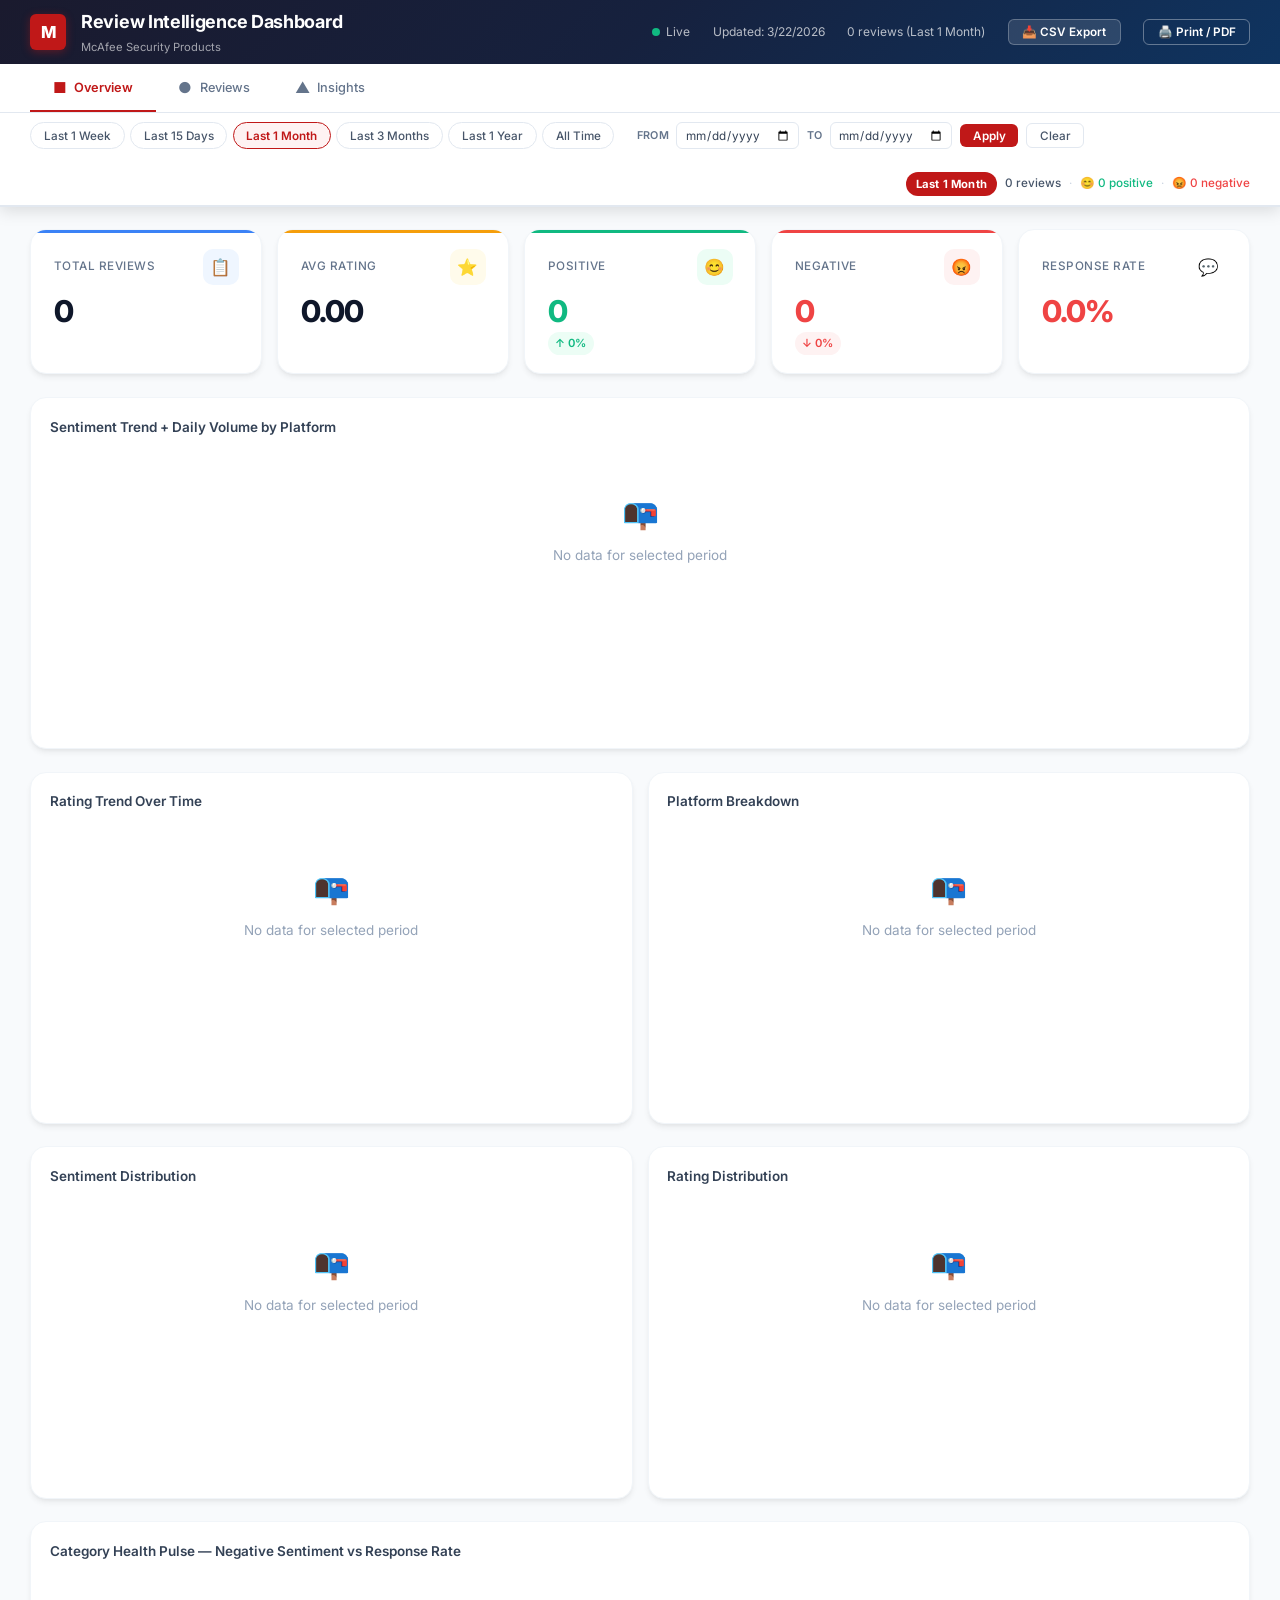
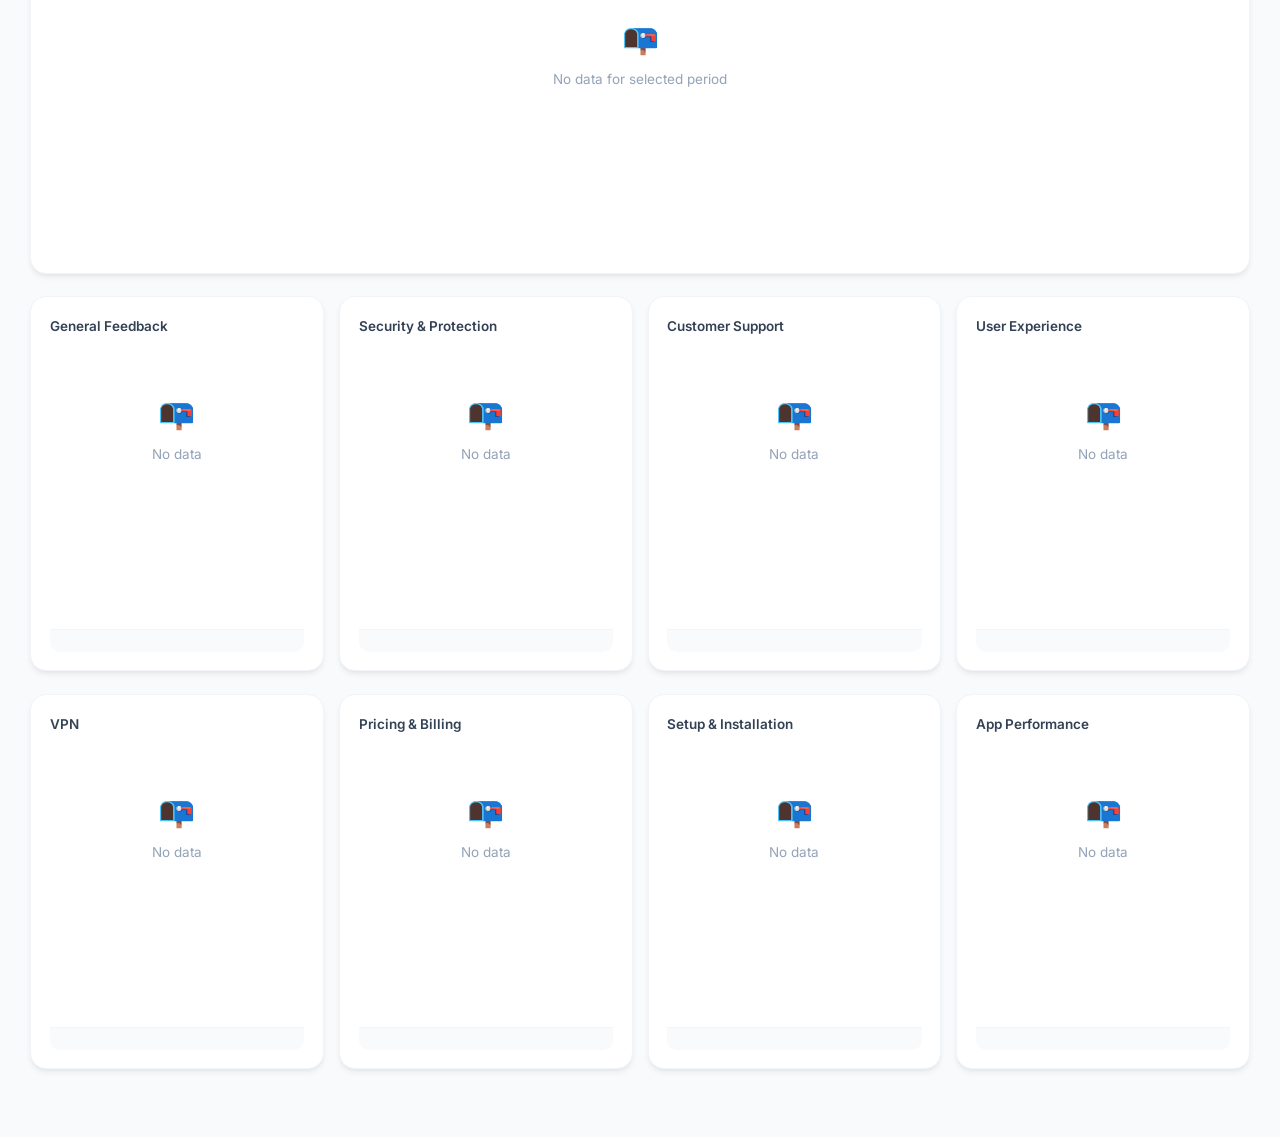
<file: docs/index.html>
<!DOCTYPE html>
<html lang="en">
<head>
  <meta charset="UTF-8">
  <meta name="viewport" content="width=device-width, initial-scale=1.0">
  <title>McAfee Review Intelligence Dashboard</title>
  <link rel="preconnect" href="https://fonts.googleapis.com">
  <link rel="preconnect" href="https://fonts.gstatic.com" crossorigin>
  <link href="https://fonts.googleapis.com/css2?family=Inter:wght@400;500;600;700;800&display=swap" rel="stylesheet">
  <link rel="stylesheet" href="assets/style.css">
  <script src="https://cdn.plot.ly/plotly-2.27.0.min.js"></script>
</head>
<body>

  <!-- ============ Sticky Top Bar (header + nav + date filter) ============ -->
  <div class="sticky-top-bar">

  <!-- ============ Header ============ -->
  <header class="header" role="banner">
    <div class="header-brand">
      <div class="header-logo" aria-hidden="true">M</div>
      <div>
        <div class="header-title">Review Intelligence Dashboard</div>
        <div class="header-subtitle">McAfee Security Products</div>
      </div>
    </div>
    <div class="header-meta" role="status" aria-live="polite">
      <div class="header-meta-item">
        <span class="live-dot" aria-hidden="true"></span>
        <span>Live</span>
      </div>
      <div class="header-meta-item" id="last-updated" aria-label="Last updated time"></div>
      <div class="header-meta-item" id="total-reviews-meta" aria-label="Total reviews count"></div>
      <button id="export-csv-btn" class="header-btn" aria-label="Export reviews to CSV">
        📥 CSV Export
      </button>
      <button id="export-print-btn" class="header-btn header-btn-outline" aria-label="Print or save as PDF">
        🖨️ Print / PDF
      </button>
    </div>
  </header>

  <!-- ============ Navigation ============ -->
  <nav class="nav-tabs" id="nav-tabs" role="tablist" aria-label="Dashboard sections">
    <button class="nav-tab active" data-tab="overview" role="tab" aria-selected="true" aria-controls="tab-overview">
      <span class="tab-icon" aria-hidden="true">&#9632;</span> Overview
    </button>
    <button class="nav-tab" data-tab="reviews" role="tab" aria-selected="false" aria-controls="tab-reviews">
      <span class="tab-icon" aria-hidden="true">&#9679;</span> Reviews
    </button>
    <button class="nav-tab" data-tab="analysis" role="tab" aria-selected="false" aria-controls="tab-analysis">
      <span class="tab-icon" aria-hidden="true">&#9650;</span> Insights
    </button>
  </nav>

  <!-- ============ Date Range Filter ============ -->
  <div class="date-filter-bar" id="date-filter-bar" role="toolbar" aria-label="Date range filter">
    <div class="date-filter-presets" role="group" aria-label="Preset date ranges">
      <button class="date-preset-btn" data-range="7">Last 1 Week</button>
      <button class="date-preset-btn" data-range="15">Last 15 Days</button>
      <button class="date-preset-btn active" data-range="30">Last 1 Month</button>
      <button class="date-preset-btn" data-range="90">Last 3 Months</button>
      <button class="date-preset-btn" data-range="365">Last 1 Year</button>
      <button class="date-preset-btn" data-range="all">All Time</button>
    </div>
    <div class="date-filter-custom" role="group" aria-label="Custom date range">
      <label class="date-filter-label" for="date-start">From</label>
      <input type="date" class="date-filter-input" id="date-start" aria-label="Start date">
      <label class="date-filter-label" for="date-end">To</label>
      <input type="date" class="date-filter-input" id="date-end" aria-label="End date">
      <button class="date-filter-apply" id="date-apply" aria-label="Apply custom date range">Apply</button>
      <button class="date-filter-clear" id="date-clear" aria-label="Clear custom date range">Clear</button>
    </div>
    <div class="date-filter-info" id="date-filter-info" aria-live="polite">
      <span id="filter-active-badge" class="filter-active-badge"></span>
    </div>
  </div>

  </div><!-- /.sticky-top-bar -->

  <!-- ============ Main Content ============ -->
  <main class="main-content" id="main-content">

    <!-- ======== Overview Tab ======== -->
    <section class="tab-panel active" id="tab-overview" role="tabpanel" aria-labelledby="nav-tab-overview">

      <!-- KPI Cards -->
      <div class="kpi-grid" id="kpi-grid" aria-label="Key performance indicators"></div>

      <!-- Combined Sentiment + Volume -->
      <div class="chart-grid">
        <div class="chart-card full-width">
          <div class="chart-title">Sentiment Trend + Daily Volume by Platform</div>
          <div class="chart-container" id="chart-combined-sentiment-volume" aria-label="Combined sentiment and volume chart"></div>
        </div>
      </div>

      <!-- Rating Trend + Platform Breakdown -->
      <div class="chart-grid">
        <div class="chart-card">
          <div class="chart-title">Rating Trend Over Time</div>
          <div class="chart-container" id="chart-rating-trend" aria-label="Rating trend chart"></div>
        </div>
        <div class="chart-card">
          <div class="chart-title">Platform Breakdown</div>
          <div class="chart-container" id="chart-platform-breakdown" aria-label="Platform breakdown chart"></div>
        </div>
      </div>

      <!-- Sentiment + Rating Distribution -->
      <div class="chart-grid">
        <div class="chart-card">
          <div class="chart-title">Sentiment Distribution</div>
          <div class="chart-container" id="chart-sentiment-dist" aria-label="Sentiment distribution chart"></div>
        </div>
        <div class="chart-card">
          <div class="chart-title">Rating Distribution</div>
          <div class="chart-container" id="chart-rating-dist" aria-label="Rating distribution chart"></div>
        </div>
      </div>

      <!-- Top Themes -->
      <div class="chart-grid">
        <div class="chart-card full-width">
          <div class="chart-title">Category Health Pulse — Negative Sentiment vs Response Rate</div>
          <div class="chart-container" id="chart-themes" aria-label="Category health pulse chart"></div>
        </div>
      </div>

      <!-- Individual Theme Donuts — 8 categories covering 100% of reviews (row 1) -->
      <div class="chart-grid chart-grid-4">
        <div class="chart-card theme-donut-card">
          <div class="chart-title">General Feedback</div>
          <div class="chart-container" id="chart-theme-general" aria-label="General feedback analysis"></div>
          <div id="stats-theme-general" class="theme-stats-bar"></div>
        </div>
        <div class="chart-card theme-donut-card">
          <div class="chart-title">Security &amp; Protection</div>
          <div class="chart-container" id="chart-theme-security" aria-label="Security theme analysis"></div>
          <div id="stats-theme-security" class="theme-stats-bar"></div>
        </div>
        <div class="chart-card theme-donut-card">
          <div class="chart-title">Customer Support</div>
          <div class="chart-container" id="chart-theme-support" aria-label="Customer Support theme analysis"></div>
          <div id="stats-theme-support" class="theme-stats-bar"></div>
        </div>
        <div class="chart-card theme-donut-card">
          <div class="chart-title">User Experience</div>
          <div class="chart-container" id="chart-theme-ux" aria-label="User Experience theme analysis"></div>
          <div id="stats-theme-ux" class="theme-stats-bar"></div>
        </div>
      </div>
      <!-- Theme Donuts row 2 -->
      <div class="chart-grid chart-grid-4">
        <div class="chart-card theme-donut-card">
          <div class="chart-title">VPN</div>
          <div class="chart-container" id="chart-theme-vpn" aria-label="VPN theme analysis"></div>
          <div id="stats-theme-vpn" class="theme-stats-bar"></div>
        </div>
        <div class="chart-card theme-donut-card">
          <div class="chart-title">Pricing &amp; Billing</div>
          <div class="chart-container" id="chart-theme-pricing" aria-label="Pricing theme analysis"></div>
          <div id="stats-theme-pricing" class="theme-stats-bar"></div>
        </div>
        <div class="chart-card theme-donut-card">
          <div class="chart-title">Setup &amp; Installation</div>
          <div class="chart-container" id="chart-theme-installation" aria-label="Installation theme analysis"></div>
          <div id="stats-theme-installation" class="theme-stats-bar"></div>
        </div>
        <div class="chart-card theme-donut-card">
          <div class="chart-title">App Performance</div>
          <div class="chart-container" id="chart-theme-performance" aria-label="Performance theme analysis"></div>
          <div id="stats-theme-performance" class="theme-stats-bar"></div>
        </div>
      </div>

      <!-- Theme Reviews Drill-Down Panel (appears on click) -->
      <div id="theme-reviews-panel" style="display:none;" aria-live="polite"></div>

    </section>

    <!-- ======== Reviews Tab ======== -->
    <section class="tab-panel" id="tab-reviews" role="tabpanel" aria-labelledby="nav-tab-reviews">

      <!-- Filters -->
      <div class="filters-bar" id="filters-bar" role="toolbar" aria-label="Review filters">
        <div class="filter-group">
          <label class="filter-label" for="filter-platform">Platform</label>
          <select class="filter-select" id="filter-platform" aria-label="Filter by platform">
            <option value="all">All Platforms</option>
            <option value="google_play">Google Play</option>
            <option value="app_store">App Store</option>
            <option value="windows_desktop">Windows</option>
          </select>
        </div>
        <div class="filter-group">
          <label class="filter-label" for="filter-rating">Rating</label>
          <select class="filter-select" id="filter-rating" aria-label="Filter by rating">
            <option value="all">All Ratings</option>
            <option value="5">5 Stars</option>
            <option value="4">4 Stars</option>
            <option value="3">3 Stars</option>
            <option value="2">2 Stars</option>
            <option value="1">1 Star</option>
          </select>
        </div>
        <div class="filter-group">
          <label class="filter-label" for="filter-sentiment">Sentiment</label>
          <select class="filter-select" id="filter-sentiment" aria-label="Filter by sentiment">
            <option value="all">All Sentiments</option>
            <option value="positive">Positive</option>
            <option value="neutral">Neutral</option>
            <option value="negative">Negative</option>
          </select>
        </div>
        <div class="filter-group">
          <label class="filter-label" for="filter-notable">Response Quality</label>
          <select class="filter-select" id="filter-notable" aria-label="Filter by response quality">
            <option value="all">All Reviews</option>
            <option value="no_response">⚠️ NO RESPONSE</option>
            <option value="high_rating_apology">🔴 HIGH RATING + APOLOGY</option>
            <option value="low_rating_no_empathy">🔴 LOW RATING + NO EMPATHY</option>
            <option value="generic_template">🟡 GENERIC TEMPLATE</option>
            <option value="no_solution">🟡 NO SOLUTION</option>
            <option value="wrong_issue">🔴 WRONG ISSUE</option>
            <option value="unwarranted_apology">🟠 UNWARRANTED APOLOGY</option>
            <option value="critical">🔴 CRITICAL (1★)</option>
          </select>
        </div>
        <div class="filter-group search-group">
          <label class="filter-label" for="filter-search">Search</label>
          <input type="text" class="filter-select filter-search" id="filter-search"
                 placeholder="Search reviews, replies, themes…" aria-label="Search reviews">
        </div>
      </div>

      <!-- Results Summary -->
      <div class="results-summary" id="results-summary" aria-live="polite" aria-atomic="true"></div>

      <!-- Reviews Table -->
      <div class="reviews-table-wrap" role="region" aria-label="Reviews table" tabindex="0">
        <table class="reviews-table" aria-label="Customer reviews">
          <thead>
            <tr>
              <th scope="col">Date</th>
              <th scope="col">Platform</th>
              <th scope="col">Rating</th>
              <th scope="col">Sentiment</th>
              <th scope="col">Review</th>
              <th scope="col">McAfee's Response &amp; Quality Tag</th>
              <th scope="col">💡 Suggested Better Reply</th>
            </tr>
          </thead>
          <tbody id="reviews-tbody"></tbody>
        </table>
      </div>

      <!-- Pagination -->
      <nav class="pagination" id="pagination" aria-label="Reviews pagination"></nav>

    </section>

    <!-- ======== Insights Tab (ONE section - dynamically populated) ======== -->
    <section class="tab-panel" id="tab-analysis" role="tabpanel" aria-labelledby="nav-tab-analysis">

      <!-- Executive Summary Header — populated by JS -->
      <div id="insights-header" class="insights-block"></div>

      <!-- Key Highlights — populated by JS -->
      <div id="insights-highlights" class="insights-block"></div>

      <!-- VPN Crisis Alert — populated by JS -->
      <div id="insights-vpn-crisis" class="insights-block"></div>

      <!-- Charts Row: Theme Sentiment + Response Quality -->
      <div class="chart-grid" style="margin-bottom: 24px;">
        <div class="chart-card">
          <div class="chart-title">🎯 Theme Sentiment Analysis</div>
          <div id="analysis-theme-chart" style="height: 320px;"></div>
          <div id="analysis-theme-callout" style="margin-top: 12px;"></div>
        </div>
        <div class="chart-card">
          <div class="chart-title">📝 Response Quality Breakdown</div>
          <div id="analysis-response-chart" style="height: 320px;"></div>
          <div id="analysis-response-callout" style="margin-top: 12px;"></div>
        </div>
      </div>

      <!-- Monthly Trends Chart (new) -->
      <div class="chart-grid" style="margin-bottom: 24px;">
        <div class="chart-card full-width">
          <div class="chart-title">📈 Month-over-Month Trends (Rating · Sentiment · Response Rate)</div>
          <div id="analysis-trends-chart" style="height: 320px;"></div>
        </div>
      </div>

      <!-- Support Team Performance — populated by JS -->
      <div id="insights-support" class="insights-block"></div>

      <!-- Priority Action Plan (static) -->
      <div class="analysis-section" style="background: white; border: 1px solid #E2E8F0; border-radius: 12px; padding: 20px; margin-bottom: 24px;">
        <h3 style="margin: 0 0 20px 0; color: #1E293B;">📋 Priority Action Plan</h3>
        <div style="display: grid; grid-template-columns: repeat(3, 1fr); gap: 16px;">
          <div style="background: #FEF2F2; border: 2px solid #EF4444; border-radius: 8px; padding: 16px;">
            <div style="display: flex; align-items: center; gap: 8px; margin-bottom: 12px;">
              <span style="background: #EF4444; color: white; padding: 4px 8px; border-radius: 4px; font-size: 0.7rem; font-weight: 700;">PRIORITY 1</span>
              <span style="font-size: 0.8rem; color: #991B1B;">This Week</span>
            </div>
            <ul style="margin: 0; padding-left: 16px; font-size: 0.85rem; color: #7F1D1D;">
              <li style="margin-bottom: 8px;"><strong>VPN Deep-Dive</strong> — Engineering task force for connection crashes &amp; drops</li>
              <li style="margin-bottom: 8px;"><strong>Response SLA</strong> — Respond to all 1–2★ reviews within 24h</li>
              <li style="margin-bottom: 8px;"><strong>Kill Generic Replies</strong> — Retire the "contact support" template</li>
              <li><strong>Performance Audit</strong> — Battery drain &amp; speed regression investigation</li>
            </ul>
          </div>
          <div style="background: #FEF3C7; border: 2px solid #F59E0B; border-radius: 8px; padding: 16px;">
            <div style="display: flex; align-items: center; gap: 8px; margin-bottom: 12px;">
              <span style="background: #F59E0B; color: white; padding: 4px 8px; border-radius: 4px; font-size: 0.7rem; font-weight: 700;">PRIORITY 2</span>
              <span style="font-size: 0.8rem; color: #92400E;">Next 2 Weeks</span>
            </div>
            <ul style="margin: 0; padding-left: 16px; font-size: 0.85rem; color: #92400E;">
              <li style="margin-bottom: 8px;"><strong>Support Team Training</strong> — Empathy-first response framework</li>
              <li style="margin-bottom: 8px;"><strong>Reply Templates v2</strong> — Theme-specific, actionable scripts</li>
              <li style="margin-bottom: 8px;"><strong>Proactive Outreach</strong> — Re-contact unresolved 1★ reviewers</li>
              <li><strong>Pricing Transparency</strong> — Clearer renewal &amp; billing comms</li>
            </ul>
          </div>
          <div style="background: #EFF6FF; border: 2px solid #3B82F6; border-radius: 8px; padding: 16px;">
            <div style="display: flex; align-items: center; gap: 8px; margin-bottom: 12px;">
              <span style="background: #3B82F6; color: white; padding: 4px 8px; border-radius: 4px; font-size: 0.7rem; font-weight: 700;">PRIORITY 3</span>
              <span style="font-size: 0.8rem; color: #1E40AF;">Next Month</span>
            </div>
            <ul style="margin: 0; padding-left: 16px; font-size: 0.85rem; color: #1E40AF;">
              <li style="margin-bottom: 8px;"><strong>Automated Alerts</strong> — Notify CX lead when 1★ volume spikes</li>
              <li style="margin-bottom: 8px;"><strong>Competitive Benchmarking</strong> — Norton / Kaspersky data ingestion</li>
              <li style="margin-bottom: 8px;"><strong>Accessibility Audit</strong> — WCAG 2.1 compliance</li>
              <li><strong>ML Sentiment v2</strong> — Fine-tuned model on security product domain</li>
            </ul>
          </div>
        </div>
      </div>

      <!-- Health Score — populated by JS -->
      <div id="insights-health" class="insights-block"></div>

    </section>

  </main>

  <!-- ============ Scripts ============ -->
  <script src="assets/dashboard.js"></script>
</body>
</html>
</file>
<file: docs/assets/style.css>
/* ============================================================
   McAfee Review Intelligence Dashboard v2 — Professional Design
   ============================================================ */

:root {
  /* McAfee Brand */
  --mcafee-red: #C01818;
  --mcafee-red-dark: #9B1313;
  --mcafee-red-light: #E8443A;
  --mcafee-dark: #1A1A2E;
  --mcafee-navy: #16213E;
  --mcafee-slate: #0F3460;

  /* Neutrals */
  --gray-50: #F8FAFC;
  --gray-100: #F1F5F9;
  --gray-200: #E2E8F0;
  --gray-300: #CBD5E1;
  --gray-400: #94A3B8;
  --gray-500: #64748B;
  --gray-600: #475569;
  --gray-700: #334155;
  --gray-800: #1E293B;
  --gray-900: #0F172A;

  /* Semantic */
  --success: #10B981;
  --success-bg: #ECFDF5;
  --success-border: #A7F3D0;
  --warning: #F59E0B;
  --warning-bg: #FFFBEB;
  --warning-border: #FDE68A;
  --danger: #EF4444;
  --danger-bg: #FEF2F2;
  --danger-border: #FECACA;
  --info: #3B82F6;
  --info-bg: #EFF6FF;
  --info-border: #BFDBFE;

  /* Platform Colors */
  --android-color: #3DDC84;
  --ios-color: #007AFF;
  --windows-color: #00BCF2;
  --mac-color: #A2AAAD;

  /* Layout */
  --sidebar-width: 240px;
  --header-height: 64px;
  --radius-sm: 6px;
  --radius-md: 10px;
  --radius-lg: 16px;
  --radius-xl: 20px;
  --shadow-sm: 0 1px 2px rgba(0,0,0,0.05);
  --shadow-md: 0 4px 6px -1px rgba(0,0,0,0.07), 0 2px 4px -2px rgba(0,0,0,0.05);
  --shadow-lg: 0 10px 15px -3px rgba(0,0,0,0.08), 0 4px 6px -4px rgba(0,0,0,0.04);
  --shadow-xl: 0 20px 25px -5px rgba(0,0,0,0.08), 0 8px 10px -6px rgba(0,0,0,0.04);
  --transition: all 0.2s cubic-bezier(0.4, 0, 0.2, 1);
}

/* ---- Reset & Base ---- */
*, *::before, *::after { box-sizing: border-box; margin: 0; padding: 0; }

html { font-size: 15px; -webkit-font-smoothing: antialiased; -moz-osx-font-smoothing: grayscale; }

body {
  font-family: 'Inter', -apple-system, BlinkMacSystemFont, 'Segoe UI', Roboto, sans-serif;
  background: var(--gray-50);
  color: var(--gray-800);
  line-height: 1.6;
  min-height: 100vh;
  overflow-x: hidden;
}

/* ---- Sticky Top Bar wrapper ---- */
.sticky-top-bar {
  position: sticky;
  top: 0;
  z-index: 200;
  /* shadow cast below the entire sticky block */
  filter: drop-shadow(0 4px 8px rgba(0,0,0,0.12));
}

/* ---- Header ---- */
.header {
  background: linear-gradient(135deg, var(--mcafee-dark) 0%, var(--mcafee-navy) 50%, var(--mcafee-slate) 100%);
  color: white;
  padding: 0 2rem;
  height: var(--header-height);
  display: flex;
  align-items: center;
  justify-content: space-between;
}

.header-brand {
  display: flex;
  align-items: center;
  gap: 1rem;
}

.header-logo {
  width: 36px;
  height: 36px;
  background: var(--mcafee-red);
  border-radius: var(--radius-sm);
  display: flex;
  align-items: center;
  justify-content: center;
  font-weight: 800;
  font-size: 1.1rem;
  letter-spacing: -0.5px;
  box-shadow: 0 2px 8px rgba(192,24,24,0.4);
}

.header-title {
  font-size: 1.2rem;
  font-weight: 700;
  letter-spacing: -0.3px;
}

.header-subtitle {
  font-size: 0.75rem;
  color: rgba(255,255,255,0.6);
  font-weight: 400;
  margin-top: 1px;
}

.header-meta {
  display: flex;
  align-items: center;
  gap: 1.5rem;
  font-size: 0.8rem;
  color: rgba(255,255,255,0.7);
}

.header-meta-item {
  display: flex;
  align-items: center;
  gap: 0.4rem;
}

.live-dot {
  width: 8px;
  height: 8px;
  background: var(--success);
  border-radius: 50%;
  animation: pulse 2s infinite;
}

@keyframes pulse {
  0%, 100% { opacity: 1; transform: scale(1); }
  50% { opacity: 0.5; transform: scale(0.8); }
}

/* ---- Navigation Tabs ---- */
.nav-tabs {
  background: white;
  border-bottom: 1px solid var(--gray-200);
  padding: 0 2rem;
  display: flex;
  gap: 0;
}

.nav-tab {
  padding: 0.9rem 1.5rem;
  font-size: 0.85rem;
  font-weight: 500;
  color: var(--gray-500);
  cursor: pointer;
  border: none;             /* ← remove default button border */
  border-bottom: 2px solid transparent;
  border-radius: 0;
  outline: none;
  background: transparent;  /* ← remove default button background */
  transition: var(--transition);
  user-select: none;
  display: flex;
  align-items: center;
  gap: 0.5rem;
  white-space: nowrap;
  font-family: inherit;     /* ← inherit Inter from body */
}

.nav-tab:hover {
  color: var(--gray-700);
  background: var(--gray-50);
}

.nav-tab.active {
  color: var(--mcafee-red);
  border-bottom-color: var(--mcafee-red);
  font-weight: 600;
}

.nav-tab .tab-icon {
  font-size: 1rem;
}

/* ---- Date Filter Bar ---- */
.date-filter-bar {
  background: white;
  border-bottom: 2px solid var(--gray-200);
  padding: 0.6rem 2rem;
  display: flex;
  align-items: center;
  gap: 1.5rem;
  flex-wrap: wrap;
}

.date-filter-presets {
  display: flex;
  gap: 0.35rem;
}

.date-preset-btn {
  padding: 0.35rem 0.85rem;
  border-radius: 20px;
  font-size: 0.78rem;
  font-weight: 500;
  border: 1.5px solid var(--gray-200);
  background: white;
  color: var(--gray-600);
  cursor: pointer;
  transition: var(--transition);
  font-family: inherit;
  white-space: nowrap;
}

.date-preset-btn:hover {
  border-color: var(--gray-300);
  background: var(--gray-50);
}

.date-preset-btn.active {
  border-color: var(--mcafee-red);
  background: var(--danger-bg);
  color: var(--mcafee-red);
  font-weight: 600;
}

.date-filter-custom {
  display: flex;
  align-items: center;
  gap: 0.5rem;
}

.date-filter-label {
  font-size: 0.72rem;
  font-weight: 600;
  color: var(--gray-500);
  text-transform: uppercase;
  letter-spacing: 0.3px;
}

.date-filter-input {
  padding: 0.3rem 0.5rem;
  border: 1.5px solid var(--gray-200);
  border-radius: var(--radius-sm);
  font-size: 0.78rem;
  color: var(--gray-700);
  font-family: inherit;
  outline: none;
  transition: var(--transition);
}

.date-filter-input:focus {
  border-color: var(--mcafee-red);
  box-shadow: 0 0 0 2px rgba(192,24,24,0.1);
}

.date-filter-apply {
  padding: 0.3rem 0.85rem;
  background: var(--mcafee-red);
  color: white;
  border: none;
  border-radius: var(--radius-sm);
  font-size: 0.78rem;
  font-weight: 600;
  cursor: pointer;
  transition: var(--transition);
  font-family: inherit;
}

.date-filter-apply:hover {
  background: var(--mcafee-red-dark);
}

.date-filter-clear {
  padding: 0.3rem 0.85rem;
  background: white;
  color: var(--gray-600);
  border: 1.5px solid var(--gray-200);
  border-radius: var(--radius-sm);
  font-size: 0.78rem;
  font-weight: 500;
  cursor: pointer;
  transition: var(--transition);
  font-family: inherit;
}

.date-filter-clear:hover {
  background: var(--gray-50);
  border-color: var(--gray-300);
}

.date-filter-info {
  font-size: 0.75rem;
  color: var(--gray-400);
  margin-left: auto;
}

/* ---- Main Content ---- */
.main-content {
  max-width: 1400px;
  margin: 0 auto;
  padding: 1.5rem 2rem 3rem;
  overflow-x: hidden;
}

.tab-panel {
  display: none;
  animation: fadeIn 0.3s ease;
}

.tab-panel.active {
  display: block;
}

@keyframes fadeIn {
  from { opacity: 0; transform: translateY(8px); }
  to { opacity: 1; transform: translateY(0); }
}

/* ---- Section Headers ---- */
.section-header {
  display: flex;
  align-items: center;
  justify-content: space-between;
  margin-bottom: 1rem;
  margin-top: 1.5rem;
}

.section-header:first-child {
  margin-top: 0;
}

.section-title {
  font-size: 1.05rem;
  font-weight: 700;
  color: var(--gray-800);
  letter-spacing: -0.3px;
}

.section-subtitle {
  font-size: 0.8rem;
  color: var(--gray-500);
}

/* ---- KPI Cards ---- */
.kpi-grid {
  display: grid;
  grid-template-columns: repeat(auto-fit, minmax(220px, 1fr));
  gap: 1rem;
  margin-bottom: 1.5rem;
}

.kpi-card {
  background: white;
  border-radius: var(--radius-lg);
  padding: 1.25rem 1.5rem;
  box-shadow: var(--shadow-md);
  border: 1px solid var(--gray-100);
  transition: var(--transition);
  position: relative;
  overflow: hidden;
}

.kpi-card:hover {
  box-shadow: var(--shadow-lg);
  transform: translateY(-2px);
}

.kpi-card::before {
  content: '';
  position: absolute;
  top: 0;
  left: 0;
  right: 0;
  height: 3px;
}

.kpi-card.kpi-total::before { background: var(--info); }
.kpi-card.kpi-rating::before { background: var(--warning); }
.kpi-card.kpi-sentiment::before { background: var(--success); }
.kpi-card.kpi-negative::before { background: var(--danger); }

.kpi-header {
  display: flex;
  align-items: center;
  justify-content: space-between;
  margin-bottom: 0.75rem;
}

.kpi-label {
  font-size: 0.78rem;
  font-weight: 500;
  color: var(--gray-500);
  text-transform: uppercase;
  letter-spacing: 0.5px;
}

.kpi-icon {
  width: 36px;
  height: 36px;
  border-radius: var(--radius-md);
  display: flex;
  align-items: center;
  justify-content: center;
  font-size: 1.1rem;
}

.kpi-total .kpi-icon { background: var(--info-bg); color: var(--info); }
.kpi-rating .kpi-icon { background: var(--warning-bg); color: var(--warning); }
.kpi-sentiment .kpi-icon { background: var(--success-bg); color: var(--success); }
.kpi-negative .kpi-icon { background: var(--danger-bg); color: var(--danger); }

.kpi-value {
  font-size: 2rem;
  font-weight: 800;
  color: var(--gray-900);
  line-height: 1;
  letter-spacing: -1px;
}

.kpi-change {
  display: inline-flex;
  align-items: center;
  gap: 0.25rem;
  font-size: 0.75rem;
  font-weight: 600;
  margin-top: 0.4rem;
  padding: 0.15rem 0.5rem;
  border-radius: 20px;
}

.kpi-change.positive {
  background: var(--success-bg);
  color: var(--success);
}

.kpi-change.negative {
  background: var(--danger-bg);
  color: var(--danger);
}

.kpi-sparkline {
  height: 40px;
  margin-top: 0.5rem;
}

/* ---- Chart Cards ---- */
.chart-grid {
  display: grid;
  grid-template-columns: repeat(2, 1fr);
  gap: 1rem;
  margin-bottom: 1.5rem;
}

.chart-grid-3 {
  grid-template-columns: repeat(3, 1fr);
}

.chart-card {
  background: white;
  border-radius: var(--radius-lg);
  padding: 1.25rem;
  box-shadow: var(--shadow-md);
  border: 1px solid var(--gray-100);
  transition: var(--transition);
  overflow: hidden;
  min-width: 0;
}

.chart-card:hover {
  box-shadow: var(--shadow-lg);
}

.chart-card.full-width {
  grid-column: 1 / -1;
}

.chart-title {
  font-size: 0.9rem;
  font-weight: 600;
  color: var(--gray-700);
  margin-bottom: 0.75rem;
  display: flex;
  align-items: center;
  gap: 0.5rem;
}

.chart-container {
  min-height: 280px;
  width: 100%;
  overflow: hidden;
}

.chart-container-sm {
  min-height: 200px;
}

/* ---- Platform Selector ---- */
.platform-selector {
  display: flex;
  gap: 0.5rem;
  margin-bottom: 1rem;
  flex-wrap: wrap;
}

.platform-btn {
  padding: 0.45rem 1rem;
  border-radius: 20px;
  font-size: 0.8rem;
  font-weight: 500;
  border: 1.5px solid var(--gray-200);
  background: white;
  color: var(--gray-600);
  cursor: pointer;
  transition: var(--transition);
  display: flex;
  align-items: center;
  gap: 0.4rem;
}

.platform-btn:hover {
  border-color: var(--gray-300);
  background: var(--gray-50);
}

.platform-btn.active {
  border-color: var(--mcafee-red);
  background: var(--danger-bg);
  color: var(--mcafee-red);
  font-weight: 600;
}

.platform-dot {
  width: 8px;
  height: 8px;
  border-radius: 50%;
}

.platform-dot.android { background: var(--android-color); }
.platform-dot.ios { background: var(--ios-color); }
.platform-dot.windows { background: var(--windows-color); }
.platform-dot.mac { background: var(--mac-color); }

/* ---- Filters Bar ---- */
.filters-bar {
  display: flex;
  gap: 0.75rem;
  margin-bottom: 1rem;
  flex-wrap: wrap;
  align-items: center;
}

.filter-group {
  display: flex;
  flex-direction: column;
  gap: 0.25rem;
}

.filter-label {
  font-size: 0.7rem;
  font-weight: 600;
  color: var(--gray-500);
  text-transform: uppercase;
  letter-spacing: 0.5px;
}

.filter-select, .filter-input {
  padding: 0.5rem 0.75rem;
  border: 1.5px solid var(--gray-200);
  border-radius: var(--radius-md);
  font-size: 0.82rem;
  color: var(--gray-700);
  background: white;
  transition: var(--transition);
  outline: none;
  font-family: inherit;
  min-width: 140px;
}

.filter-select:focus, .filter-input:focus {
  border-color: var(--mcafee-red);
  box-shadow: 0 0 0 3px rgba(192,24,24,0.1);
}

.filter-input {
  min-width: 220px;
}

.filter-btn {
  padding: 0.5rem 1.25rem;
  background: var(--mcafee-red);
  color: white;
  border: none;
  border-radius: var(--radius-md);
  font-size: 0.82rem;
  font-weight: 600;
  cursor: pointer;
  transition: var(--transition);
  align-self: flex-end;
  font-family: inherit;
}

.filter-btn:hover {
  background: var(--mcafee-red-dark);
  box-shadow: 0 2px 8px rgba(192,24,24,0.3);
}

.filter-btn-secondary {
  background: white;
  color: var(--gray-600);
  border: 1.5px solid var(--gray-200);
}

.filter-btn-secondary:hover {
  background: var(--gray-50);
  border-color: var(--gray-300);
  box-shadow: none;
}

/* ---- Reviews Table ---- */
.reviews-table-wrap {
  background: white;
  border-radius: var(--radius-lg);
  box-shadow: var(--shadow-md);
  border: 1px solid var(--gray-100);
  overflow-x: auto;          /* ← critical: horizontal scroll on mobile */
  -webkit-overflow-scrolling: touch;
}

.reviews-table {
  width: 100%;
  border-collapse: collapse;
  font-size: 0.83rem;
}

.reviews-table thead {
  background: var(--gray-50);
  border-bottom: 2px solid var(--gray-200);
}

.reviews-table th {
  padding: 0.75rem 1rem;
  text-align: left;
  font-weight: 600;
  color: var(--gray-600);
  font-size: 0.75rem;
  text-transform: uppercase;
  letter-spacing: 0.5px;
  white-space: nowrap;
}

.reviews-table td {
  padding: 0.85rem 1rem;
  border-bottom: 1px solid var(--gray-100);
  vertical-align: top;
}

.reviews-table tbody tr {
  transition: var(--transition);
}

.reviews-table tbody tr:hover {
  background: var(--gray-50);
}

.reviews-table tbody tr:last-child td {
  border-bottom: none;
}

.review-content-cell {
  max-width: 320px;
  line-height: 1.5;
  color: var(--gray-700);
}

.review-content-text {
  display: -webkit-box;
  -webkit-line-clamp: 3;
  -webkit-box-orient: vertical;
  overflow: hidden;
  cursor: pointer;
}

.review-content-text.expanded {
  -webkit-line-clamp: unset;
}

/* ---- Reply Column ---- */
.reply-cell {
  max-width: 280px;
  min-width: 220px;
}

.reply-suggestion {
  background: var(--gray-50);
  border: 1px solid var(--gray-200);
  border-radius: var(--radius-md);
  padding: 0.6rem 0.75rem;
  font-size: 0.78rem;
  color: var(--gray-600);
  line-height: 1.5;
  position: relative;
}

.reply-suggestion::before {
  content: 'Suggested Reply';
  display: block;
  font-size: 0.65rem;
  font-weight: 700;
  text-transform: uppercase;
  letter-spacing: 0.5px;
  color: var(--mcafee-red);
  margin-bottom: 0.35rem;
}

.reply-actions {
  display: flex;
  gap: 0.5rem;
  margin-top: 0.5rem;
}

.reply-btn {
  padding: 0.25rem 0.6rem;
  border-radius: var(--radius-sm);
  font-size: 0.7rem;
  font-weight: 600;
  cursor: pointer;
  transition: var(--transition);
  border: 1px solid var(--gray-200);
  background: white;
  color: var(--gray-600);
  font-family: inherit;
}

.reply-btn:hover {
  background: var(--gray-100);
}

.reply-btn-copy {
  background: var(--mcafee-red);
  color: white;
  border-color: var(--mcafee-red);
}

.reply-btn-copy:hover {
  background: var(--mcafee-red-dark);
}

/* ---- Badges ---- */
.badge {
  display: inline-flex;
  align-items: center;
  gap: 0.3rem;
  padding: 0.2rem 0.6rem;
  border-radius: 20px;
  font-size: 0.72rem;
  font-weight: 600;
  white-space: nowrap;
}

.badge-positive {
  background: var(--success-bg);
  color: #047857;
  border: 1px solid var(--success-border);
}

.badge-neutral {
  background: var(--warning-bg);
  color: #92400E;
  border: 1px solid var(--warning-border);
}

.badge-negative {
  background: var(--danger-bg);
  color: #B91C1C;
  border: 1px solid var(--danger-border);
}

.badge-platform {
  background: var(--gray-100);
  color: var(--gray-600);
  border: 1px solid var(--gray-200);
}

.badge-platform.google_play { border-left: 3px solid var(--android-color); }
.badge-platform.app_store { border-left: 3px solid var(--ios-color); }
.badge-platform.windows_desktop { border-left: 3px solid var(--windows-color); }
.badge-platform.mac_desktop { border-left: 3px solid var(--mac-color); }

.badge-theme {
  background: var(--info-bg);
  color: #1E40AF;
  border: 1px solid var(--info-border);
  font-size: 0.68rem;
}

/* ---- Star Rating ---- */
.stars {
  display: inline-flex;
  gap: 1px;
  color: var(--warning);
  font-size: 0.9rem;
}

.star-empty {
  color: var(--gray-300);
}

/* ---- Alerts ---- */
.alerts-list {
  display: flex;
  flex-direction: column;
  gap: 0.75rem;
}

.alert-item {
  background: white;
  border-radius: var(--radius-lg);
  padding: 1rem 1.25rem;
  box-shadow: var(--shadow-md);
  border: 1px solid var(--gray-100);
  display: flex;
  gap: 1rem;
  align-items: flex-start;
  transition: var(--transition);
}

.alert-item:hover {
  box-shadow: var(--shadow-lg);
}

.alert-severity {
  width: 4px;
  min-height: 50px;
  border-radius: 2px;
  flex-shrink: 0;
  align-self: stretch;
}

.alert-severity.high { background: var(--danger); }
.alert-severity.medium { background: var(--warning); }
.alert-severity.low { background: var(--info); }

.alert-content {
  flex: 1;
}

.alert-title {
  font-weight: 600;
  font-size: 0.9rem;
  color: var(--gray-800);
  margin-bottom: 0.25rem;
}

.alert-message {
  font-size: 0.82rem;
  color: var(--gray-600);
  line-height: 1.5;
}

.alert-meta {
  display: flex;
  gap: 1rem;
  margin-top: 0.5rem;
  font-size: 0.72rem;
  color: var(--gray-400);
}

.alert-status {
  padding: 0.15rem 0.5rem;
  border-radius: 20px;
  font-size: 0.68rem;
  font-weight: 600;
  text-transform: uppercase;
  letter-spacing: 0.3px;
}

.alert-status.active { background: var(--danger-bg); color: var(--danger); }
.alert-status.acknowledged { background: var(--warning-bg); color: var(--warning); }
.alert-status.investigating { background: var(--info-bg); color: var(--info); }
.alert-status.resolved { background: var(--success-bg); color: var(--success); }

/* ---- Pagination ---- */
.pagination {
  display: flex;
  align-items: center;
  justify-content: center;
  gap: 0.35rem;
  margin-top: 1rem;
  padding: 0.75rem;
}

.page-btn {
  padding: 0.35rem 0.7rem;
  border: 1px solid var(--gray-200);
  border-radius: var(--radius-sm);
  background: white;
  color: var(--gray-600);
  font-size: 0.8rem;
  cursor: pointer;
  transition: var(--transition);
  font-family: inherit;
}

.page-btn:hover {
  background: var(--gray-50);
  border-color: var(--gray-300);
}

.page-btn.active {
  background: var(--mcafee-red);
  color: white;
  border-color: var(--mcafee-red);
}

.page-btn:disabled {
  opacity: 0.4;
  cursor: default;
}

.page-info {
  font-size: 0.78rem;
  color: var(--gray-500);
  margin: 0 0.5rem;
}

/* ---- Review Count / Summary ---- */
.results-summary {
  font-size: 0.82rem;
  color: var(--gray-500);
  margin-bottom: 0.75rem;
}

.results-summary strong {
  color: var(--gray-700);
}

/* ---- Empty State ---- */
.empty-state {
  text-align: center;
  padding: 3rem 2rem;
  color: var(--gray-400);
}

.empty-state-icon {
  font-size: 2.5rem;
  margin-bottom: 0.75rem;
}

.empty-state-text {
  font-size: 0.9rem;
}

/* ---- Tooltip ---- */
.tooltip {
  position: relative;
}

.tooltip::after {
  content: attr(data-tooltip);
  position: absolute;
  bottom: calc(100% + 6px);
  left: 50%;
  transform: translateX(-50%);
  background: var(--gray-800);
  color: white;
  padding: 0.35rem 0.6rem;
  border-radius: var(--radius-sm);
  font-size: 0.7rem;
  white-space: nowrap;
  opacity: 0;
  pointer-events: none;
  transition: opacity 0.2s;
  z-index: 50;
}

.tooltip:hover::after {
  opacity: 1;
}

/* ---- Responsive ---- */
@media (max-width: 1024px) {
  .chart-grid {
    grid-template-columns: 1fr;
  }
  .chart-grid-3 {
    grid-template-columns: 1fr;
  }
}

@media (max-width: 768px) {
  .header {
    padding: 0 1rem;
    height: auto;
    min-height: var(--header-height);
    flex-wrap: wrap;
    gap: 0.5rem;
    padding-top: 0.75rem;
    padding-bottom: 0.75rem;
  }

  .header-meta {
    display: none;
  }

  .nav-tabs {
    padding: 0 0.75rem;
    overflow-x: auto;
    -webkit-overflow-scrolling: touch;
  }

  .nav-tab {
    padding: 0.75rem 1rem;
    font-size: 0.8rem;
  }

  .date-filter-bar {
    padding: 0.5rem 1rem;
    flex-direction: column;
    align-items: stretch;
    gap: 0.5rem;
  }

  .date-filter-presets {
    flex-wrap: wrap;
  }

  .date-filter-custom {
    flex-wrap: wrap;
  }

  .date-filter-info {
    margin-left: 0;
  }

  .main-content {
    padding: 1rem;
  }

  .kpi-grid {
    grid-template-columns: repeat(2, 1fr);
    gap: 0.75rem;
  }

  .kpi-value {
    font-size: 1.5rem;
  }

  .filters-bar {
    flex-direction: column;
    align-items: stretch;
  }

  .filter-select, .filter-input {
    min-width: 100%;
  }

  .reviews-table-wrap {
    overflow-x: auto;
  }

  .reply-cell {
    min-width: 180px;
  }

  .platform-selector {
    overflow-x: auto;
    flex-wrap: nowrap;
    padding-bottom: 0.5rem;
  }
}

@media (max-width: 480px) {
  .kpi-grid {
    grid-template-columns: 1fr;
  }
  
  .header-title {
    font-size: 1rem;
  }
  
  .header-subtitle {
    font-size: 0.7rem;
  }
  
  .date-preset-btn {
    padding: 0.35rem 0.6rem;
    font-size: 0.7rem;
  }
  
  .review-card {
    padding: 1rem;
  }
  
  .review-header {
    flex-wrap: wrap;
    gap: 0.5rem;
  }
  
  .review-text {
    font-size: 0.85rem;
  }
  
  .chart-container {
    min-height: 200px;
  }
  
  .pagination {
    flex-wrap: wrap;
    gap: 0.25rem;
  }
  
  .pagination-btn {
    min-width: 32px;
    height: 32px;
    padding: 0 0.5rem;
    font-size: 0.75rem;
  }
}

/* Touch-friendly improvements */
@media (hover: none) and (pointer: coarse) {
  .nav-tab {
    padding: 0.875rem 1.25rem;
  }
  
  .filter-select, .filter-input, .date-filter-input {
    min-height: 44px;
    font-size: 16px; /* Prevents zoom on iOS */
  }
  
  .date-preset-btn {
    min-height: 36px;
  }
  
  .pagination-btn {
    min-width: 44px;
    min-height: 44px;
  }
}

/* Reduced motion preference */
@media (prefers-reduced-motion: reduce) {
  *, *::before, *::after {
    animation-duration: 0.01ms !important;
    animation-iteration-count: 1 !important;
    transition-duration: 0.01ms !important;
  }
}

/* Dark mode support */
@media (prefers-color-scheme: dark) {
  :root {
    --gray-50: #0F172A;
    --gray-100: #1E293B;
    --gray-200: #334155;
    --gray-300: #475569;
    --gray-400: #64748B;
    --gray-500: #94A3B8;
    --gray-600: #CBD5E1;
    --gray-700: #E2E8F0;
    --gray-800: #F1F5F9;
    --gray-900: #F8FAFC;
  }
  
  body {
    background: #0F172A;
    color: #F1F5F9;
  }
}

/* ---- Scrollbar ---- */
::-webkit-scrollbar {
  width: 6px;
  height: 6px;
}

::-webkit-scrollbar-track {
  background: transparent;
}

::-webkit-scrollbar-thumb {
  background: var(--gray-300);
  border-radius: 3px;
}

::-webkit-scrollbar-thumb:hover {
  background: var(--gray-400);
}

/* ---- Loading skeleton ---- */
.skeleton {
  background: linear-gradient(90deg, var(--gray-100) 25%, var(--gray-200) 50%, var(--gray-100) 75%);
  background-size: 200% 100%;
  animation: shimmer 1.5s infinite;
  border-radius: var(--radius-sm);
}

@keyframes shimmer {
  0% { background-position: 200% 0; }
  100% { background-position: -200% 0; }
}

/* ── Active filter summary strip (inside .date-filter-info) ── */
.filter-active-badge {
  display: flex;
  align-items: center;
  gap: 8px;
  flex-wrap: wrap;
  font-size: 0.8rem;
}
.filter-period-pill {
  background: var(--mcafee-red);
  color: white;
  padding: 3px 10px;
  border-radius: 20px;
  font-size: 0.75rem;
  font-weight: 700;
  letter-spacing: 0.2px;
}
.filter-stat {
  color: var(--gray-600);
  font-weight: 500;
  font-size: 0.78rem;
}
.filter-stat-sep {
  color: var(--gray-300);
  font-size: 0.78rem;
}

/* ── Theme donut cards ── */
.theme-donut-card {
  display: flex;
  flex-direction: column;
}
.theme-donut-card .chart-container {
  flex: 1;
}

/* ── Theme stat bar below each donut ── */
.theme-stats-bar {
  padding: 10px 12px 12px;
  border-top: 1px solid var(--gray-100);
  background: var(--gray-50);
  border-radius: 0 0 var(--radius-md) var(--radius-md);
}
.theme-stat-total {
  display: block;
  font-size: 0.76rem;
  color: var(--gray-500);
  font-weight: 600;
  margin-bottom: 7px;
  text-align: center;
}
.theme-stat-none {
  font-size: 0.76rem;
  color: var(--gray-400);
  display: block;
  text-align: center;
  padding: 6px 0;
}
.theme-stat-sentiments {
  display: flex;
  gap: 5px;
  justify-content: center;
  flex-wrap: wrap;
}
.theme-sent-btn {
  border: 1.5px solid var(--gray-200);
  border-radius: 20px;
  padding: 4px 10px;
  font-size: 0.72rem;
  font-weight: 600;
  cursor: pointer;
  transition: var(--transition);
  font-family: inherit;
  background: white;
  color: var(--gray-700);
  white-space: nowrap;
}
.theme-sent-btn:hover { transform: translateY(-1px); box-shadow: var(--shadow-md); }
.theme-sent-btn.btn-pos:hover { background: #ECFDF5; border-color: #10B981; color: #047857; }
.theme-sent-btn.btn-neu:hover { background: #FFFBEB; border-color: #F59E0B; color: #92400E; }
.theme-sent-btn.btn-neg:hover { background: #FEF2F2; border-color: #EF4444; color: #B91C1C; }

/* ── Battery / gauge bar for theme donuts ── */
.battery-bar-wrap {
  display: flex;
  align-items: center;
  gap: 4px;
  margin: 4px 0 8px;
}
.battery-body {
  position: relative;
  flex: 1;
  height: 16px;
  background: var(--gray-200);
  border-radius: 3px;
  border: 1.5px solid var(--gray-300);
  overflow: hidden;
}
.battery-fill {
  position: absolute;
  top: 0; left: 0; bottom: 0;
  border-radius: 2px 0 0 2px;
  transition: width 0.5s ease;
}
.battery-label {
  position: absolute;
  top: 50%; left: 50%;
  transform: translate(-50%, -50%);
  font-size: 0.65rem;
  font-weight: 700;
  color: var(--gray-700);
  mix-blend-mode: multiply;
  white-space: nowrap;
  pointer-events: none;
  letter-spacing: 0.02em;
}
.battery-terminal {
  width: 5px;
  height: 8px;
  background: var(--gray-300);
  border-radius: 0 2px 2px 0;
  flex-shrink: 0;
  border: 1.5px solid var(--gray-300);
  border-left: none;
}

/* ── Theme drill-down panel ── */
#theme-reviews-panel {
  margin-top: 20px;
  animation: slideDown 0.25s ease-out;
}
@keyframes slideDown {
  from { opacity: 0; transform: translateY(-12px); }
  to   { opacity: 1; transform: translateY(0); }
}
.drill-panel-inner {
  background: white;
  border: 2px solid var(--gray-200);
  border-radius: var(--radius-lg);
  box-shadow: var(--shadow-lg);
  overflow: hidden;
}
.drill-panel-header {
  display: flex;
  justify-content: space-between;
  align-items: center;
  padding: 16px 20px;
  background: white;
  border-bottom: 1px solid var(--gray-100);
  flex-wrap: wrap;
  gap: 8px;
}
.drill-close-btn {
  border: 1.5px solid var(--gray-200);
  border-radius: 50%;
  width: 30px;
  height: 30px;
  background: white;
  cursor: pointer;
  font-size: 0.9rem;
  color: var(--gray-500);
  display: flex;
  align-items: center;
  justify-content: center;
  transition: var(--transition);
  font-family: inherit;
  flex-shrink: 0;
}
.drill-close-btn:hover { background: var(--gray-100); color: var(--gray-800); }
.drill-cards-grid {
  display: grid;
  grid-template-columns: repeat(auto-fill, minmax(340px, 1fr));
  gap: 12px;
  padding: 16px 20px;
}
.drill-review-card {
  background: var(--gray-50);
  border: 1px solid var(--gray-200);
  border-radius: var(--radius-md);
  padding: 14px;
  font-size: 0.83rem;
  line-height: 1.5;
}
.drill-review-meta {
  display: flex;
  align-items: center;
  gap: 6px;
  margin-bottom: 8px;
  flex-wrap: wrap;
}
.drill-review-text {
  color: var(--gray-700);
  margin-bottom: 10px;
}
.drill-review-reply {
  background: white;
  border: 1px solid var(--gray-200);
  border-radius: var(--radius-sm);
  padding: 8px 10px;
  font-size: 0.78rem;
}
.drill-reply-label {
  font-size: 0.68rem;
  font-weight: 700;
  text-transform: uppercase;
  letter-spacing: 0.4px;
  color: var(--gray-400);
  margin-bottom: 4px;
}
.drill-reply-body {
  color: var(--gray-600);
}
.drill-no-reply {
  font-size: 0.76rem;
  color: #EF4444;
  background: #FEF2F2;
  padding: 6px 10px;
  border-radius: var(--radius-sm);
  border: 1px solid #FECACA;
}

/* ---- Chart Grid 4-column (theme donuts) ---- */
.chart-grid-4 {
  grid-template-columns: repeat(4, 1fr);
}
@media (max-width: 1200px) {
  .chart-grid-4 { grid-template-columns: repeat(2, 1fr); }
}
@media (max-width: 600px) {
  .chart-grid-4 { grid-template-columns: 1fr; }
}

/* ---- Chart Grid 5-column (5 theme donuts) ---- */
.chart-grid-5 {
  grid-template-columns: repeat(5, 1fr);
}
@media (max-width: 1400px) {
  .chart-grid-5 { grid-template-columns: repeat(3, 1fr); }
}
@media (max-width: 900px) {
  .chart-grid-5 { grid-template-columns: repeat(2, 1fr); }
}
@media (max-width: 600px) {
  .chart-grid-5 { grid-template-columns: 1fr; }
}

/* ---- Header export / action buttons ---- */
.header-btn {
  background: rgba(255,255,255,0.12);
  border: 1px solid rgba(255,255,255,0.25);
  color: white;
  padding: 0.35rem 0.9rem;
  border-radius: 6px;
  font-size: 0.78rem;
  font-weight: 600;
  cursor: pointer;
  font-family: inherit;
  transition: var(--transition);
  white-space: nowrap;
}
.header-btn:hover {
  background: rgba(255,255,255,0.22);
}
.header-btn-outline {
  background: transparent;
  border-color: rgba(255,255,255,0.35);
}

/* ---- Response quality badges ---- */
.badge-quality {
  font-size: 0.68rem;
  padding: 0.18rem 0.55rem;
  border-radius: 12px;
  font-weight: 600;
  display: inline-block;
  white-space: nowrap;
}
.badge-quality.correct        { background: #ECFDF5; color: #047857; border: 1px solid #A7F3D0; }
.badge-quality.no-response    { background: #FEF2F2; color: #B91C1C; border: 1px solid #FECACA; }
.badge-quality.generic        { background: #FFFBEB; color: #92400E; border: 1px solid #FDE68A; }
.badge-quality.no-solution    { background: #FFFBEB; color: #92400E; border: 1px solid #FDE68A; }
.badge-quality.apology             { background: #EFF6FF; color: #1E40AF; border: 1px solid #BFDBFE; }
.badge-quality.no-empathy          { background: #FEF2F2; color: #B91C1C; border: 1px solid #FECACA; }
.badge-quality.wrong-issue         { background: #FEF2F2; color: #991B1B; border: 1px solid #FECACA; }
.badge-quality.unwarranted-apology { background: #FFF7ED; color: #C2410C; border: 1px solid #FDBA74; }

/* ---- Pagination (new class names) ---- */
.pagination-btn {
  min-width: 36px;
  height: 36px;
  padding: 0 0.5rem;
  border: 1.5px solid var(--gray-200);
  border-radius: var(--radius-sm);
  background: white;
  color: var(--gray-600);
  font-size: 0.82rem;
  font-weight: 500;
  cursor: pointer;
  transition: var(--transition);
  font-family: inherit;
  display: inline-flex;
  align-items: center;
  justify-content: center;
}
.pagination-btn:hover:not(:disabled) {
  background: var(--gray-50);
  border-color: var(--gray-300);
}
.pagination-btn.active {
  background: var(--mcafee-red);
  color: white;
  border-color: var(--mcafee-red);
  font-weight: 700;
}
.pagination-btn:disabled {
  opacity: 0.35;
  cursor: default;
}
.pagination-ellipsis {
  padding: 0 0.3rem;
  color: var(--gray-400);
  font-size: 0.85rem;
  line-height: 36px;
}

/* ---- Insights blocks spacing ---- */
.insights-block {
  margin-bottom: 0; /* children carry their own margin-bottom */
}

/* ---- Analysis section base ---- */
.analysis-section {
  margin-bottom: 24px;
}

/* ---- Mobile override: header-meta visible condensed ---- */
@media (max-width: 768px) {
  .header-meta {
    display: flex;
    flex-wrap: wrap;
    gap: 0.5rem;
  }
  .header-meta .header-meta-item:first-child,
  .header-meta .header-meta-item:nth-child(2) {
    display: none; /* hide "Live" and "Updated" on small screens */
  }
  .header-btn {
    padding: 0.3rem 0.6rem;
    font-size: 0.72rem;
  }
  /* Insights grid adjustments */
  #insights-header [style*="grid-template-columns: repeat(4"],
  #insights-highlights [style*="grid-template-columns: repeat(3"],
  #insights-vpn-crisis [style*="grid-template-columns: repeat(4"] {
    grid-template-columns: repeat(2, 1fr) !important;
  }
  #insights-health [style*="grid-template-columns: repeat(5"] {
    grid-template-columns: repeat(3, 1fr) !important;
  }
  #insights-support [style*="width:200px"] {
    width: 130px !important;
  }
}
@media (max-width: 480px) {
  #insights-header [style*="grid-template-columns: repeat(4"],
  #insights-vpn-crisis [style*="grid-template-columns: repeat(4"] {
    grid-template-columns: repeat(2, 1fr) !important;
  }
  #insights-highlights [style*="grid-template-columns: repeat(3"] {
    grid-template-columns: 1fr !important;
  }
}

/* ---- Print / PDF styles ---- */
@media print {
  .header { position: static !important; box-shadow: none; }
  .nav-tabs, .date-filter-bar, .filters-bar, .pagination,
  #export-csv-btn, #export-print-btn { display: none !important; }
  .tab-panel { display: block !important; }
  .tab-panel + .tab-panel { page-break-before: always; }
  .kpi-card, .chart-card { box-shadow: none !important; border: 1px solid #CBD5E1; break-inside: avoid; }
  .reviews-table-wrap { overflow: visible !important; }
  body { background: white !important; font-size: 12px; }
  .main-content { padding: 0 !important; max-width: 100%; }
}
</file>
